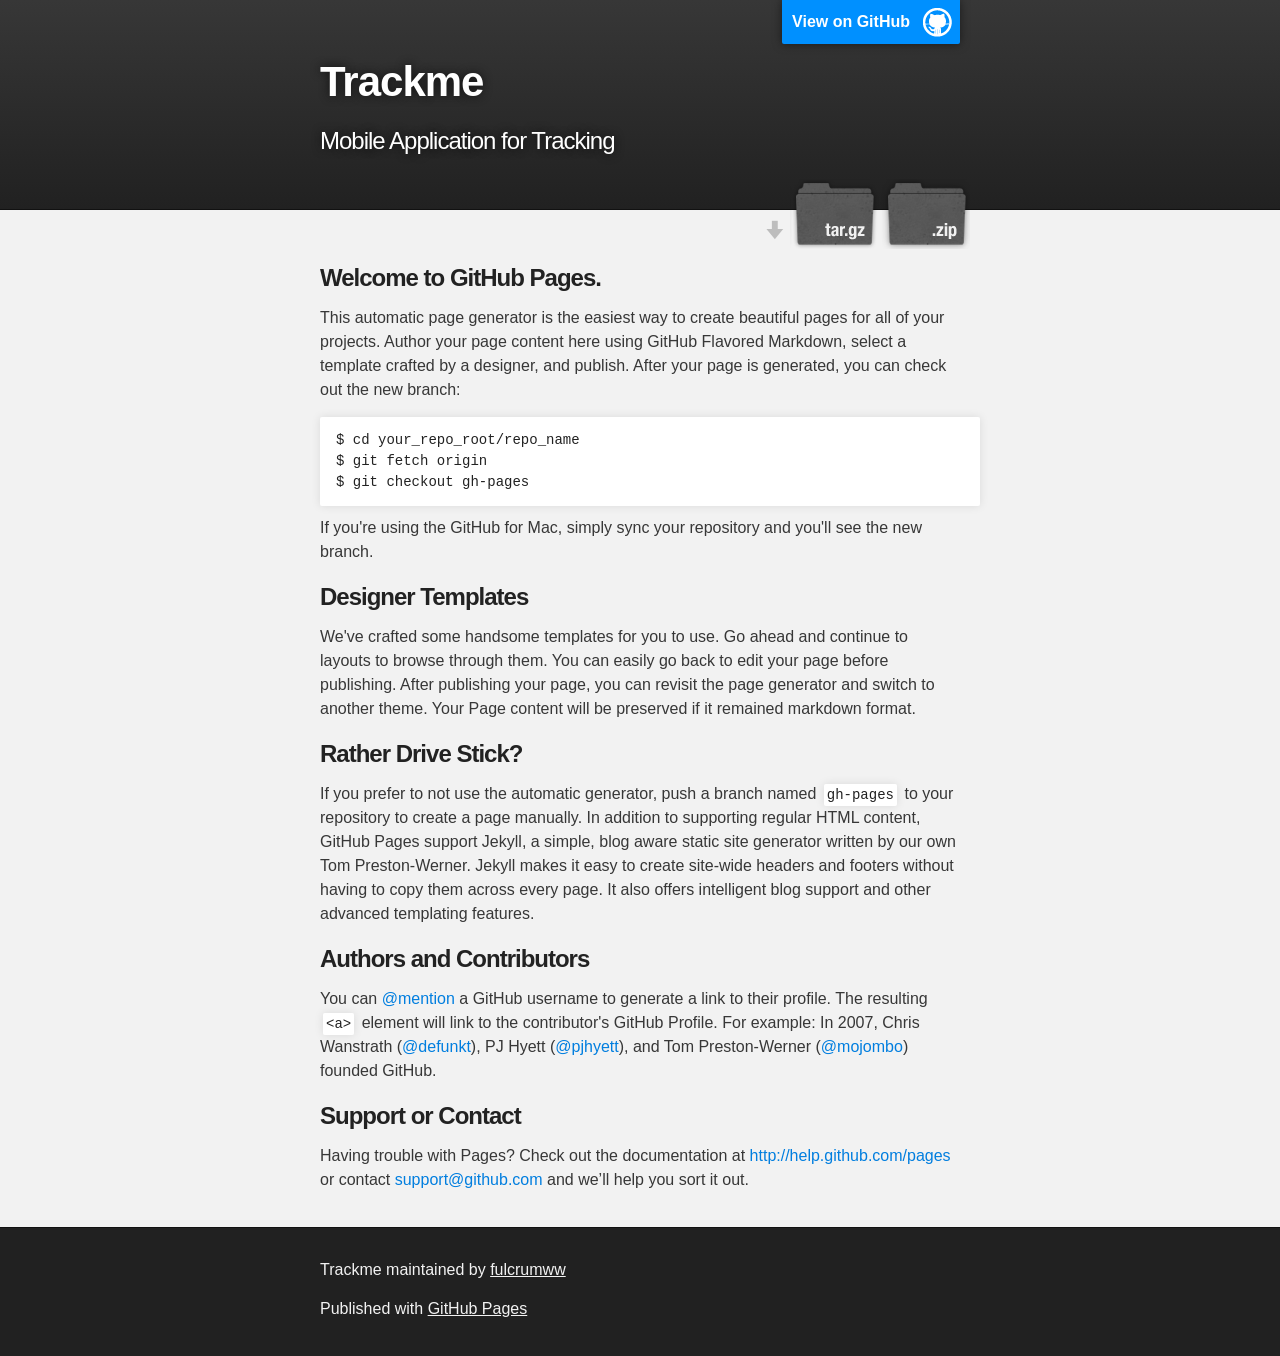
<file: index.html>
<!DOCTYPE html>
<html>

  <head>
    <meta charset='utf-8'>
    <meta http-equiv="X-UA-Compatible" content="chrome=1">
    <meta name="description" content="Trackme : Mobile Application for Tracking">

    <link rel="stylesheet" type="text/css" media="screen" href="stylesheets/stylesheet.css">

    <title>Trackme</title>
  </head>

  <body>

    <!-- HEADER -->
    <div id="header_wrap" class="outer">
        <header class="inner">
          <a id="forkme_banner" href="https://github.com/fulcrumww/trackMe">View on GitHub</a>

          <h1 id="project_title">Trackme</h1>
          <h2 id="project_tagline">Mobile Application for Tracking</h2>

            <section id="downloads">
              <a class="zip_download_link" href="https://github.com/fulcrumww/trackMe/zipball/master">Download this project as a .zip file</a>
              <a class="tar_download_link" href="https://github.com/fulcrumww/trackMe/tarball/master">Download this project as a tar.gz file</a>
            </section>
        </header>
    </div>

    <!-- MAIN CONTENT -->
    <div id="main_content_wrap" class="outer">
      <section id="main_content" class="inner">
        <h3>
<a name="welcome-to-github-pages" class="anchor" href="#welcome-to-github-pages"><span class="octicon octicon-link"></span></a>Welcome to GitHub Pages.</h3>

<p>This automatic page generator is the easiest way to create beautiful pages for all of your projects. Author your page content here using GitHub Flavored Markdown, select a template crafted by a designer, and publish. After your page is generated, you can check out the new branch:</p>

<pre><code>$ cd your_repo_root/repo_name
$ git fetch origin
$ git checkout gh-pages
</code></pre>

<p>If you're using the GitHub for Mac, simply sync your repository and you'll see the new branch.</p>

<h3>
<a name="designer-templates" class="anchor" href="#designer-templates"><span class="octicon octicon-link"></span></a>Designer Templates</h3>

<p>We've crafted some handsome templates for you to use. Go ahead and continue to layouts to browse through them. You can easily go back to edit your page before publishing. After publishing your page, you can revisit the page generator and switch to another theme. Your Page content will be preserved if it remained markdown format.</p>

<h3>
<a name="rather-drive-stick" class="anchor" href="#rather-drive-stick"><span class="octicon octicon-link"></span></a>Rather Drive Stick?</h3>

<p>If you prefer to not use the automatic generator, push a branch named <code>gh-pages</code> to your repository to create a page manually. In addition to supporting regular HTML content, GitHub Pages support Jekyll, a simple, blog aware static site generator written by our own Tom Preston-Werner. Jekyll makes it easy to create site-wide headers and footers without having to copy them across every page. It also offers intelligent blog support and other advanced templating features.</p>

<h3>
<a name="authors-and-contributors" class="anchor" href="#authors-and-contributors"><span class="octicon octicon-link"></span></a>Authors and Contributors</h3>

<p>You can <a href="https://github.com/blog/821" class="user-mention">@mention</a> a GitHub username to generate a link to their profile. The resulting <code>&lt;a&gt;</code> element will link to the contributor's GitHub Profile. For example: In 2007, Chris Wanstrath (<a href="https://github.com/defunkt" class="user-mention">@defunkt</a>), PJ Hyett (<a href="https://github.com/pjhyett" class="user-mention">@pjhyett</a>), and Tom Preston-Werner (<a href="https://github.com/mojombo" class="user-mention">@mojombo</a>) founded GitHub.</p>

<h3>
<a name="support-or-contact" class="anchor" href="#support-or-contact"><span class="octicon octicon-link"></span></a>Support or Contact</h3>

<p>Having trouble with Pages? Check out the documentation at <a href="http://help.github.com/pages">http://help.github.com/pages</a> or contact <a href="mailto:support@github.com">support@github.com</a> and we’ll help you sort it out.</p>
      </section>
    </div>

    <!-- FOOTER  -->
    <div id="footer_wrap" class="outer">
      <footer class="inner">
        <p class="copyright">Trackme maintained by <a href="https://github.com/fulcrumww">fulcrumww</a></p>
        <p>Published with <a href="http://pages.github.com">GitHub Pages</a></p>
      </footer>
    </div>

    

  </body>
</html>
</file>
<file: stylesheets/stylesheet.css>
/*******************************************************************************
Slate Theme for GitHub Pages
by Jason Costello, @jsncostello
*******************************************************************************/

@import url(pygment_trac.css);

/*******************************************************************************
MeyerWeb Reset
*******************************************************************************/

html, body, div, span, applet, object, iframe,
h1, h2, h3, h4, h5, h6, p, blockquote, pre,
a, abbr, acronym, address, big, cite, code,
del, dfn, em, img, ins, kbd, q, s, samp,
small, strike, strong, sub, sup, tt, var,
b, u, i, center,
dl, dt, dd, ol, ul, li,
fieldset, form, label, legend,
table, caption, tbody, tfoot, thead, tr, th, td,
article, aside, canvas, details, embed,
figure, figcaption, footer, header, hgroup,
menu, nav, output, ruby, section, summary,
time, mark, audio, video {
  margin: 0;
  padding: 0;
  border: 0;
  font: inherit;
  vertical-align: baseline;
}

/* HTML5 display-role reset for older browsers */
article, aside, details, figcaption, figure,
footer, header, hgroup, menu, nav, section {
  display: block;
}

ol, ul {
  list-style: none;
}

table {
  border-collapse: collapse;
  border-spacing: 0;
}

/*******************************************************************************
Theme Styles
*******************************************************************************/

body {
  box-sizing: border-box;
  color:#373737;
  background: #212121;
  font-size: 16px;
  font-family: 'Myriad Pro', Calibri, Helvetica, Arial, sans-serif;
  line-height: 1.5;
  -webkit-font-smoothing: antialiased;
}

h1, h2, h3, h4, h5, h6 {
  margin: 10px 0;
  font-weight: 700;
  color:#222222;
  font-family: 'Lucida Grande', 'Calibri', Helvetica, Arial, sans-serif;
  letter-spacing: -1px;
}

h1 {
  font-size: 36px;
  font-weight: 700;
}

h2 {
  padding-bottom: 10px;
  font-size: 32px;
  background: url('../images/bg_hr.png') repeat-x bottom;
}

h3 {
  font-size: 24px;
}

h4 {
  font-size: 21px;
}

h5 {
  font-size: 18px;
}

h6 {
  font-size: 16px;
}

p {
  margin: 10px 0 15px 0;
}

footer p {
  color: #f2f2f2;
}

a {
  text-decoration: none;
  color: #007edf;
  text-shadow: none;

  transition: color 0.5s ease;
  transition: text-shadow 0.5s ease;
  -webkit-transition: color 0.5s ease;
  -webkit-transition: text-shadow 0.5s ease;
  -moz-transition: color 0.5s ease;
  -moz-transition: text-shadow 0.5s ease;
  -o-transition: color 0.5s ease;
  -o-transition: text-shadow 0.5s ease;
  -ms-transition: color 0.5s ease;
  -ms-transition: text-shadow 0.5s ease;
}

a:hover, a:focus {text-decoration: underline;}

footer a {
  color: #F2F2F2;
  text-decoration: underline;
}

em {
  font-style: italic;
}

strong {
  font-weight: bold;
}

img {
  position: relative;
  margin: 0 auto;
  max-width: 739px;
  padding: 5px;
  margin: 10px 0 10px 0;
  border: 1px solid #ebebeb;

  box-shadow: 0 0 5px #ebebeb;
  -webkit-box-shadow: 0 0 5px #ebebeb;
  -moz-box-shadow: 0 0 5px #ebebeb;
  -o-box-shadow: 0 0 5px #ebebeb;
  -ms-box-shadow: 0 0 5px #ebebeb;
}

p img {
  display: inline;
  margin: 0;
  padding: 0;
  vertical-align: middle;
  text-align: center;
  border: none;
}

pre, code {
  width: 100%;
  color: #222;
  background-color: #fff;

  font-family: Monaco, "Bitstream Vera Sans Mono", "Lucida Console", Terminal, monospace;
  font-size: 14px;

  border-radius: 2px;
  -moz-border-radius: 2px;
  -webkit-border-radius: 2px;
}

pre {
  width: 100%;
  padding: 10px;
  box-shadow: 0 0 10px rgba(0,0,0,.1);
  overflow: auto;
}

code {
  padding: 3px;
  margin: 0 3px;
  box-shadow: 0 0 10px rgba(0,0,0,.1);
}

pre code {
  display: block;
  box-shadow: none;
}

blockquote {
  color: #666;
  margin-bottom: 20px;
  padding: 0 0 0 20px;
  border-left: 3px solid #bbb;
}


ul, ol, dl {
  margin-bottom: 15px
}

ul {
  list-style: inside;
  padding-left: 20px;
}

ol {
  list-style: decimal inside;
  padding-left: 20px;
}

dl dt {
  font-weight: bold;
}

dl dd {
  padding-left: 20px;
  font-style: italic;
}

dl p {
  padding-left: 20px;
  font-style: italic;
}

hr {
  height: 1px;
  margin-bottom: 5px;
  border: none;
  background: url('../images/bg_hr.png') repeat-x center;
}

table {
  border: 1px solid #373737;
  margin-bottom: 20px;
  text-align: left;
 }

th {
  font-family: 'Lucida Grande', 'Helvetica Neue', Helvetica, Arial, sans-serif;
  padding: 10px;
  background: #373737;
  color: #fff;
 }

td {
  padding: 10px;
  border: 1px solid #373737;
 }

form {
  background: #f2f2f2;
  padding: 20px;
}

/*******************************************************************************
Full-Width Styles
*******************************************************************************/

.outer {
  width: 100%;
}

.inner {
  position: relative;
  max-width: 640px;
  padding: 20px 10px;
  margin: 0 auto;
}

#forkme_banner {
  display: block;
  position: absolute;
  top:0;
  right: 10px;
  z-index: 10;
  padding: 10px 50px 10px 10px;
  color: #fff;
  background: url('../images/blacktocat.png') #0090ff no-repeat 95% 50%;
  font-weight: 700;
  box-shadow: 0 0 10px rgba(0,0,0,.5);
  border-bottom-left-radius: 2px;
  border-bottom-right-radius: 2px;
}

#header_wrap {
  background: #212121;
  background: -moz-linear-gradient(top, #373737, #212121);
  background: -webkit-linear-gradient(top, #373737, #212121);
  background: -ms-linear-gradient(top, #373737, #212121);
  background: -o-linear-gradient(top, #373737, #212121);
  background: linear-gradient(top, #373737, #212121);
}

#header_wrap .inner {
  padding: 50px 10px 30px 10px;
}

#project_title {
  margin: 0;
  color: #fff;
  font-size: 42px;
  font-weight: 700;
  text-shadow: #111 0px 0px 10px;
}

#project_tagline {
  color: #fff;
  font-size: 24px;
  font-weight: 300;
  background: none;
  text-shadow: #111 0px 0px 10px;
}

#downloads {
  position: absolute;
  width: 210px;
  z-index: 10;
  bottom: -40px;
  right: 0;
  height: 70px;
  background: url('../images/icon_download.png') no-repeat 0% 90%;
}

.zip_download_link {
  display: block;
  float: right;
  width: 90px;
  height:70px;
  text-indent: -5000px;
  overflow: hidden;
  background: url(../images/sprite_download.png) no-repeat bottom left;
}

.tar_download_link {
  display: block;
  float: right;
  width: 90px;
  height:70px;
  text-indent: -5000px;
  overflow: hidden;
  background: url(../images/sprite_download.png) no-repeat bottom right;
  margin-left: 10px;
}

.zip_download_link:hover {
  background: url(../images/sprite_download.png) no-repeat top left;
}

.tar_download_link:hover {
  background: url(../images/sprite_download.png) no-repeat top right;
}

#main_content_wrap {
  background: #f2f2f2;
  border-top: 1px solid #111;
  border-bottom: 1px solid #111;
}

#main_content {
  padding-top: 40px;
}

#footer_wrap {
  background: #212121;
}



/*******************************************************************************
Small Device Styles
*******************************************************************************/

@media screen and (max-width: 480px) {
  body {
    font-size:14px;
  }

  #downloads {
    display: none;
  }

  .inner {
    min-width: 320px;
    max-width: 480px;
  }

  #project_title {
  font-size: 32px;
  }

  h1 {
    font-size: 28px;
  }

  h2 {
    font-size: 24px;
  }

  h3 {
    font-size: 21px;
  }

  h4 {
    font-size: 18px;
  }

  h5 {
    font-size: 14px;
  }

  h6 {
    font-size: 12px;
  }

  code, pre {
    min-width: 320px;
    max-width: 480px;
    font-size: 11px;
  }

}
</file>
